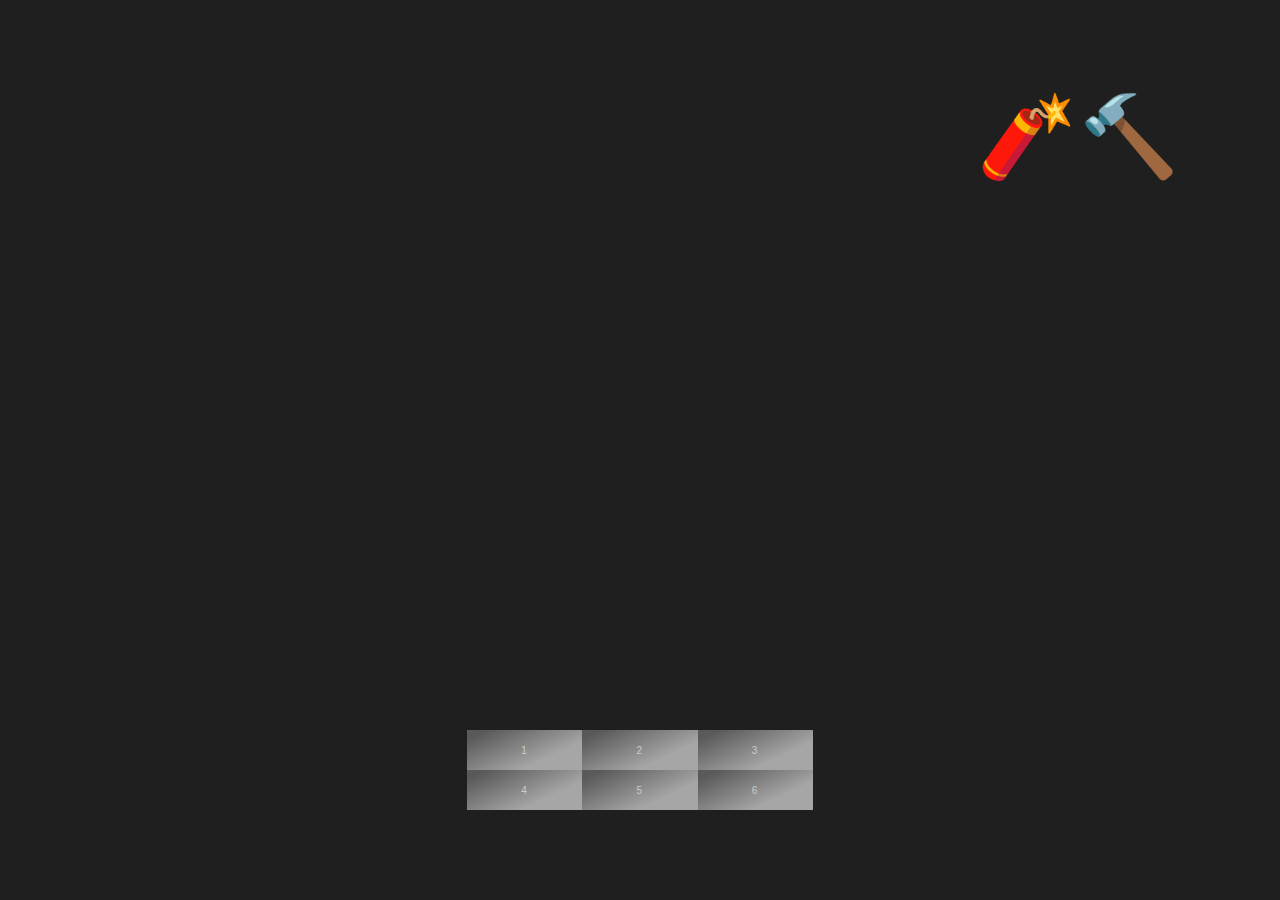
<file: build-brick-and-break.html>
<!DOCTYPE html>
<html>
<head>
  <title>Build brick and break</title>
  <meta http-equiv="Content-Type" content="text/html; charset=utf-8" />
  <link id="fav" rel="shortcut icon" type="image/x-icon" href="data:image/x-icon;,">
  <link rel="stylesheet" type="text/css" href="./build-brick-and-break.data.css">
</head>
<body>
  <script type="module">
    import { build, repair, destroy } from './build-brick-and-break.js'
    build(54)
    const body = document.querySelector('body')
    const tools = document.createElement('section')
    tools.id = 'tools'
    body.append(tools)
    const dynamite = document.createElement('span')
    dynamite.id = 'dynamite'
    dynamite.textContent = '🧨'
    dynamite.addEventListener('click', destroy)
    const hammer = document.createElement('span')
    hammer.id = 'hammer'
    hammer.textContent = '🔨'
    hammer.addEventListener('click', () => repair(...reparations))
    tools.append(dynamite, hammer)
    const random = (min, max) => {
      min = Math.ceil(min)
      max = Math.floor(max)
      return Math.floor(Math.random() * (max - min + 1)) + min
    }
    const randomBricks = [...Array(15).keys()].map((e) => `brick-${random(1, 54)}`)
    const reparations = [...new Set(['brick-26', ...randomBricks])]
    body.dataset.reparations = reparations
  </script>
</body>
</html>
</file>
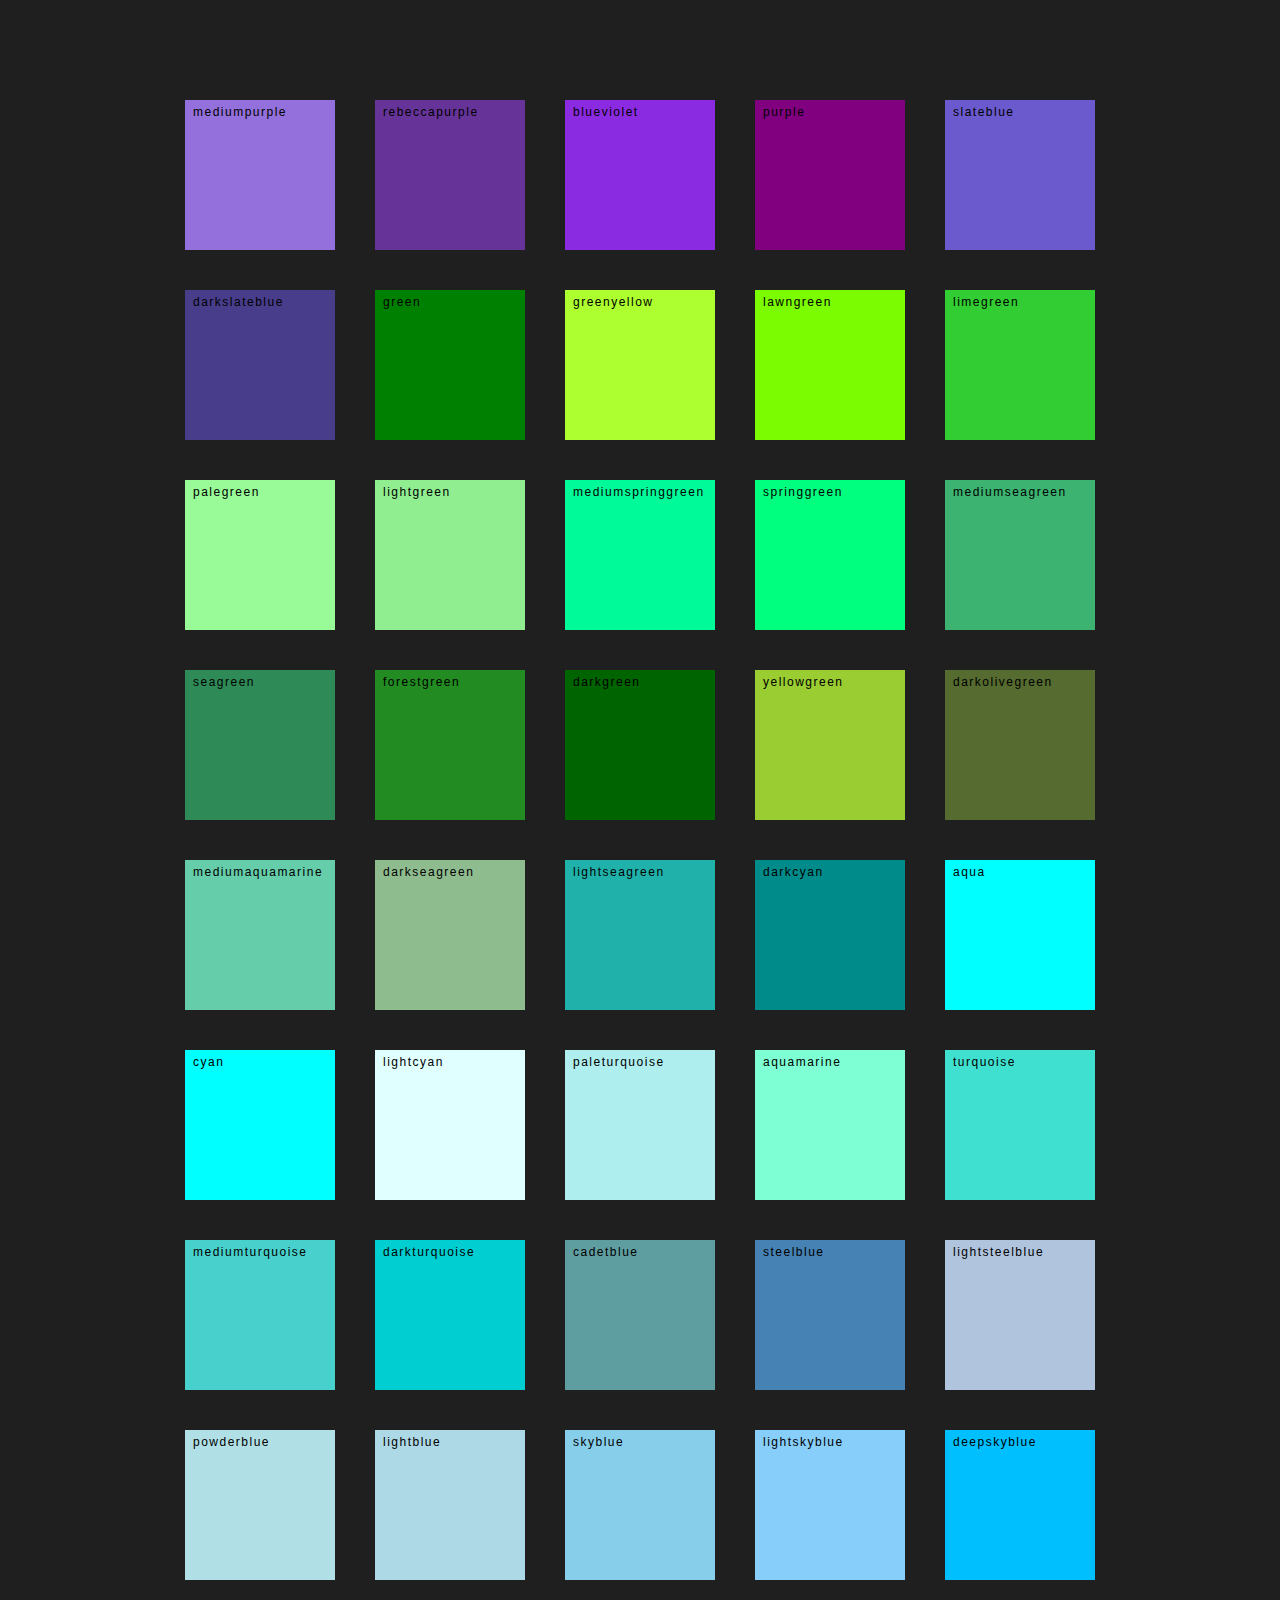
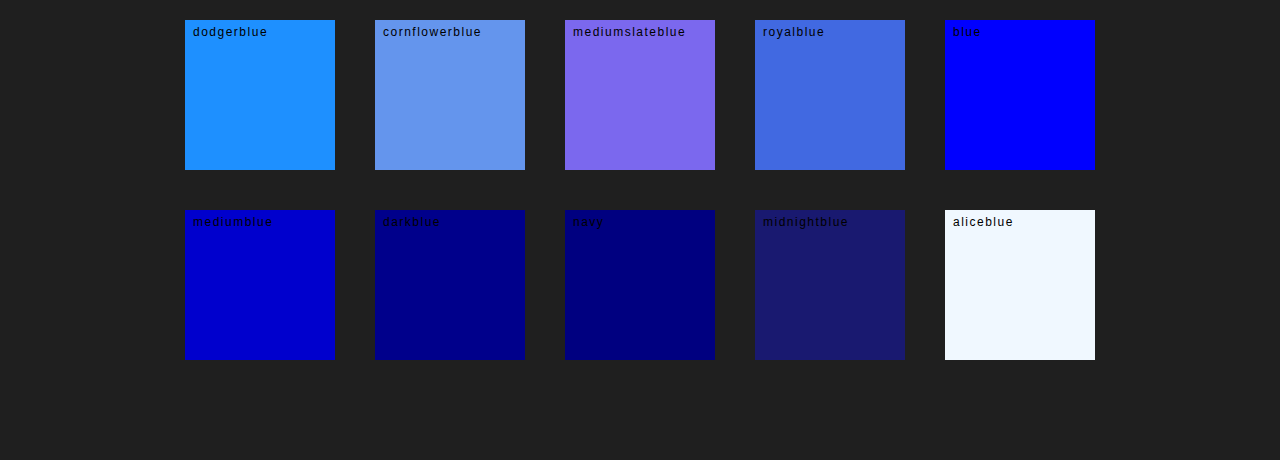
<file: fifty-shades-of-cold.html>
<!DOCTYPE html>
<html>
<head>
  <title>Fifty shades of cold</title>
  <meta http-equiv="Content-Type" content="text/html; charset=utf-8" />
  <link id="fav" rel="shortcut icon" type="image/x-icon" href="data:image/x-icon;,">
  <link rel="stylesheet" type="text/css" href="./fifty-shades-of-cold.data.css">
</head>
<body>
  <script type="module">
    import { generateClasses, generateColdShades, choseShade } from './fifty-shades-of-cold.js'
    generateClasses()
    generateColdShades()
    const divs = [...document.querySelectorAll('div')]
    divs.map((d) => {
      d.addEventListener('click', () => choseShade(d.textContent))
    })
  </script>
</body>
</html>
</file>
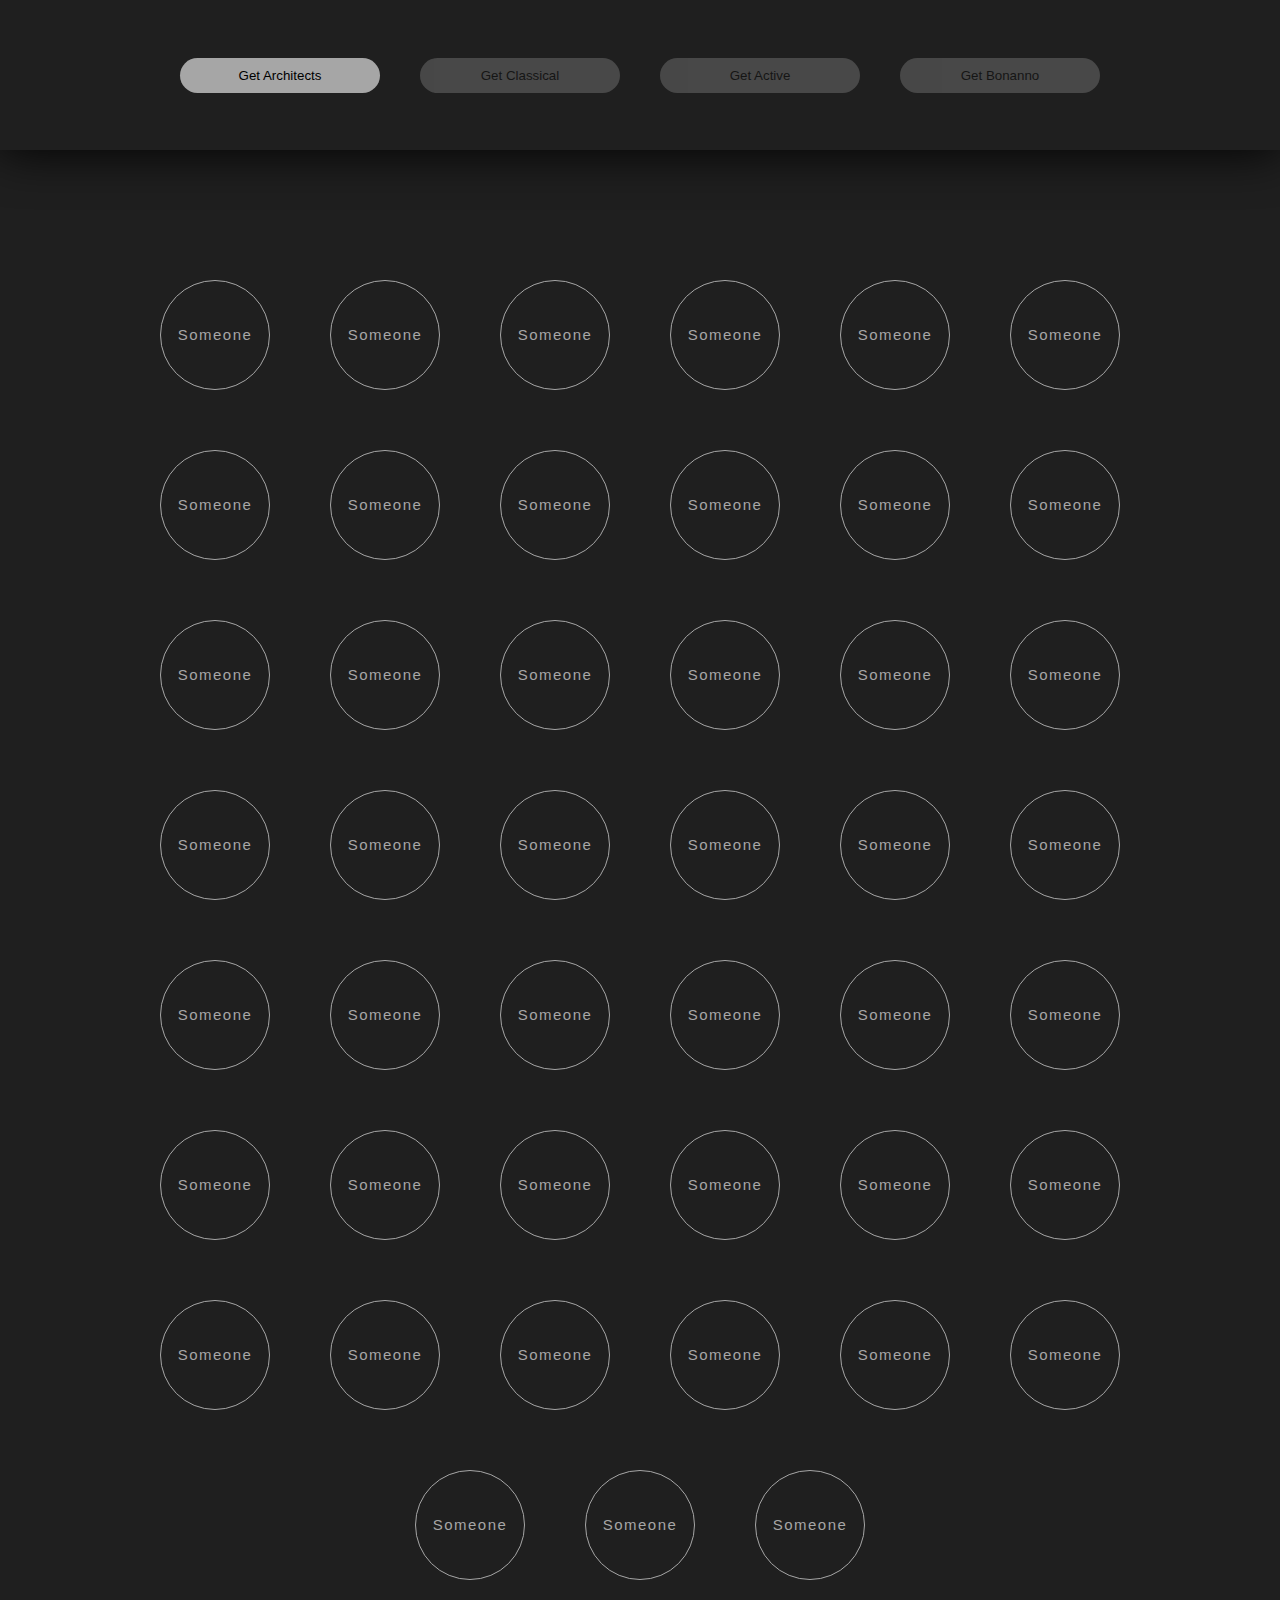
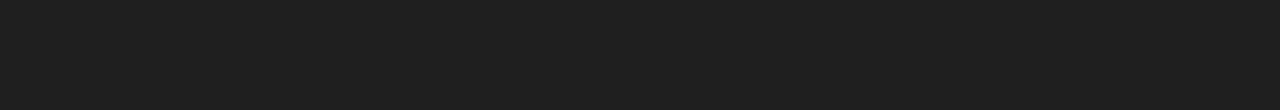
<file: get-them-all.html>
<!DOCTYPE html>
<html>
<head>
  <title>Get them all</title>
  <meta http-equiv="Content-Type" content="text/html; charset=utf-8" />
  <link id="fav" rel="shortcut icon" type="image/x-icon" href="data:image/x-icon;,">
  <link rel="stylesheet" type="text/css" href="./get-them-all.data.css">
</head>
<body>
  <script type="module">
    import { people } from './get-them-all.data.js'
    import {
      getBonannoPisano,
      getActive,
      getArchitects,
      getClassical,
    } from './get-them-all.js'
    const body = document.querySelector('body')
    const shuffle = (array) => {
      const test = array.length - 1
      for (let i = test; i > 0; i--) {
        const j = Math.floor(Math.random() * i)
        const temp = array[i]
        array[i] = array[j]
        array[j] = temp
      }
      return array
    }
    shuffle(people).map(({ id, classe, address, plans, tag, active }) => {
      const people = document.createElement(tag)
      people.id = id
      people.textContent = 'Someone'
      people.className = `${classe} ${active ? 'active' : ''}`
      body.append(people)
    })
    const buttonsContainer = document.createElement('div')
    buttonsContainer.id = 'buttons'
    body.append(buttonsContainer)
    const buttons = [
      { name: 'Architect', action: getArchitects },
      { name: 'Classical', action: getClassical },
      { name: 'Active', action: getActive },
      { name: 'Bonanno', action: getBonannoPisano },
    ]
    buttons.forEach(({ name, action }, i) => {
      const btn = document.createElement('button')
      btn.id = `btn${name}`
      btn.textContent = `Get ${name}${i === 0 ? 's' : ''}`
      if (i > 0) {
        btn.className = 'disabled'
      }
      btn.addEventListener('click', () => {
        const [targetted, others] = action()
        if (name === 'Bonanno') {
          targetted.textContent = targetted.id.replace('P', ' P')
          targetted.classList.add('found')
        } else {
          targetted.forEach((t) => {
            t.textContent = name
          })
        }
        others.forEach((o) => {
          o.style.opacity = 0.2
        })
        btn.className = 'disabled'
        const last = i + 1 === buttons.length
        if (last) return
        const next = document.getElementById(`btn${buttons[i + 1].name}`)
        next.classList.remove('disabled')
      })
      buttonsContainer.append(btn)
    })
  </script>
</body>
</html>
</file>
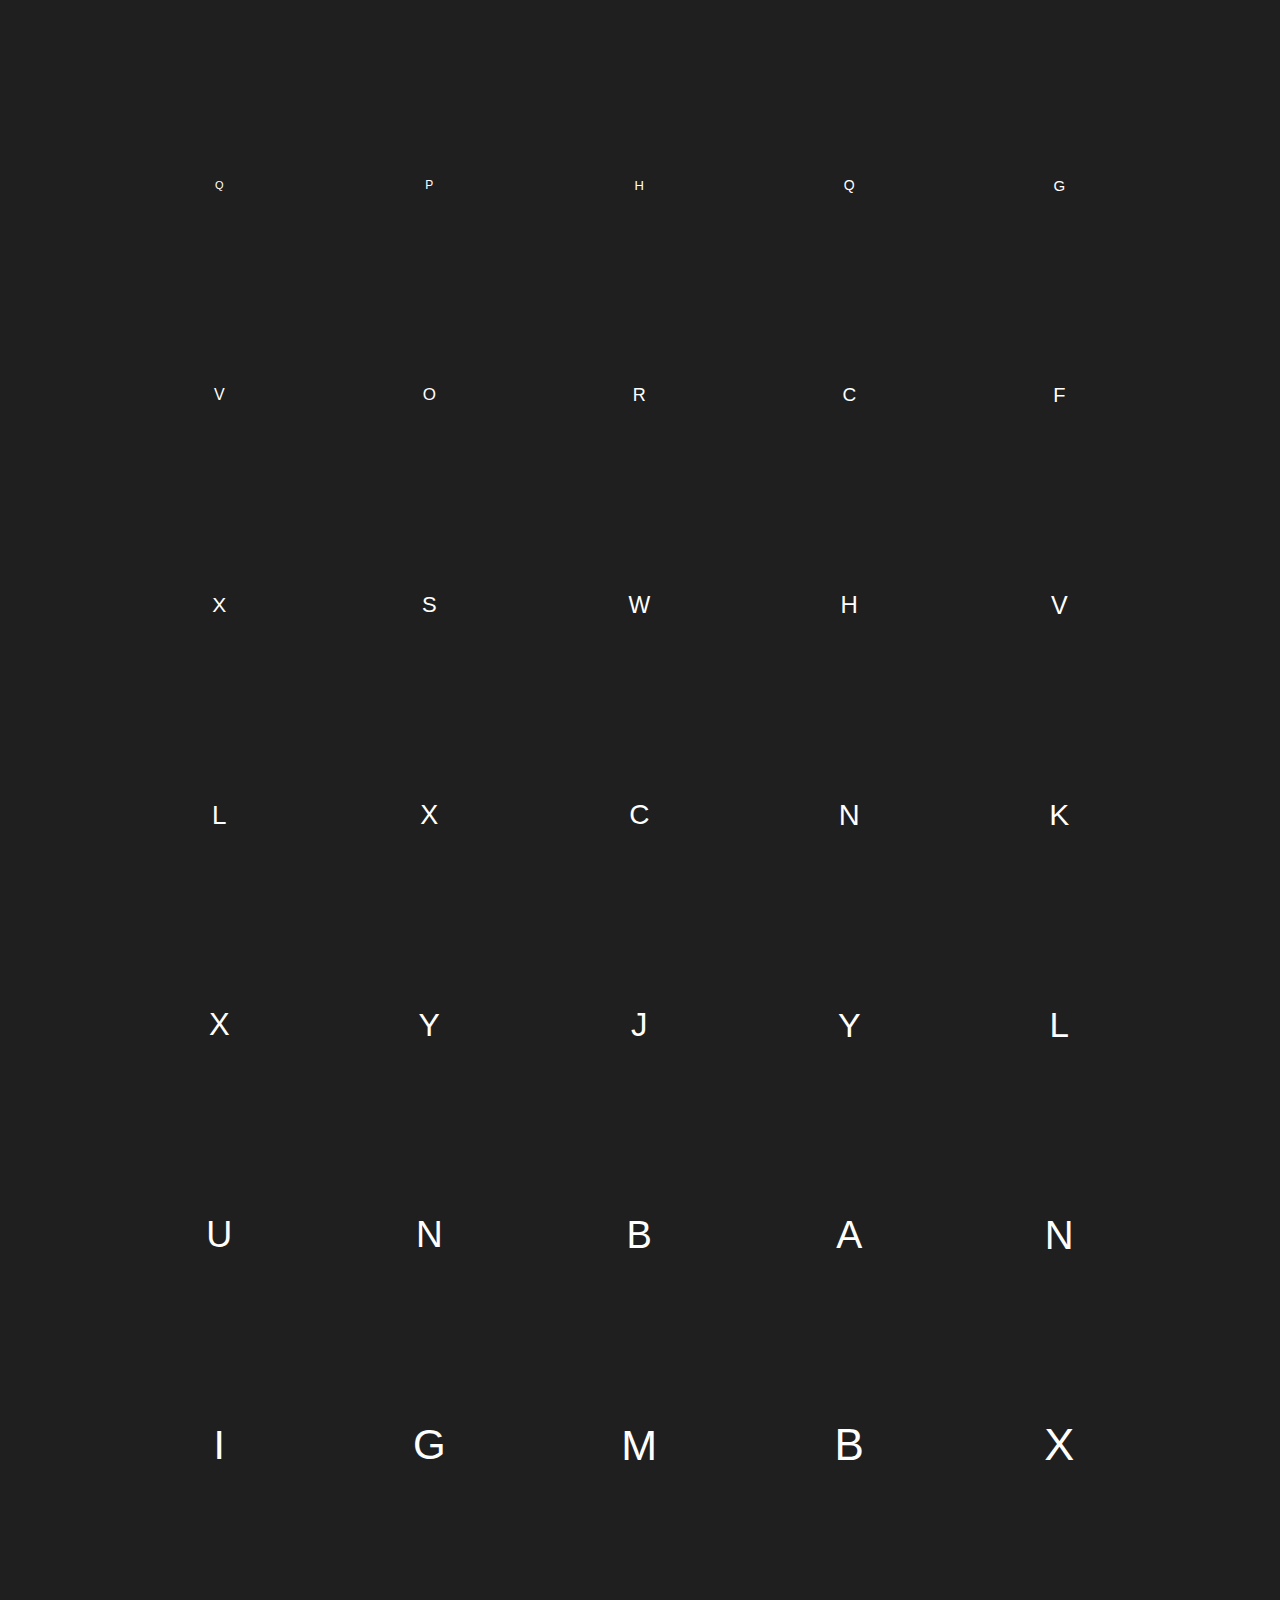
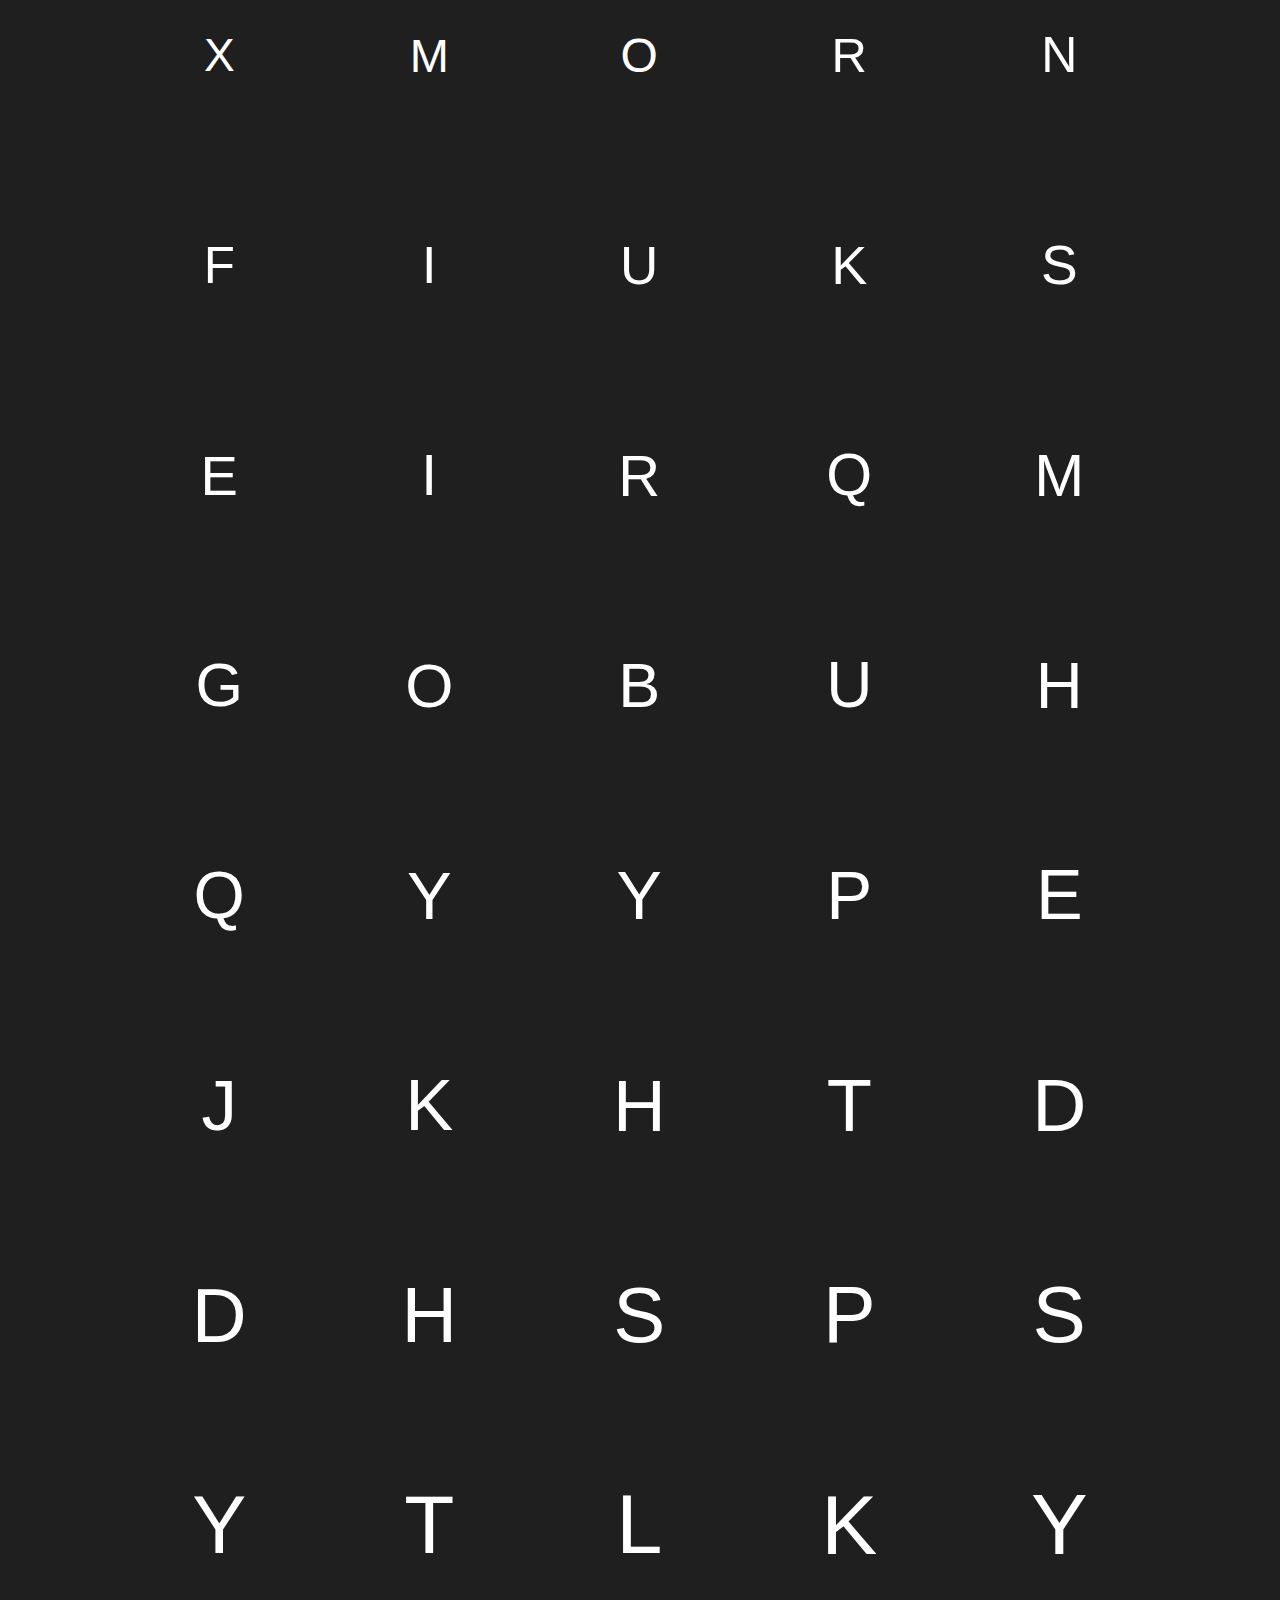
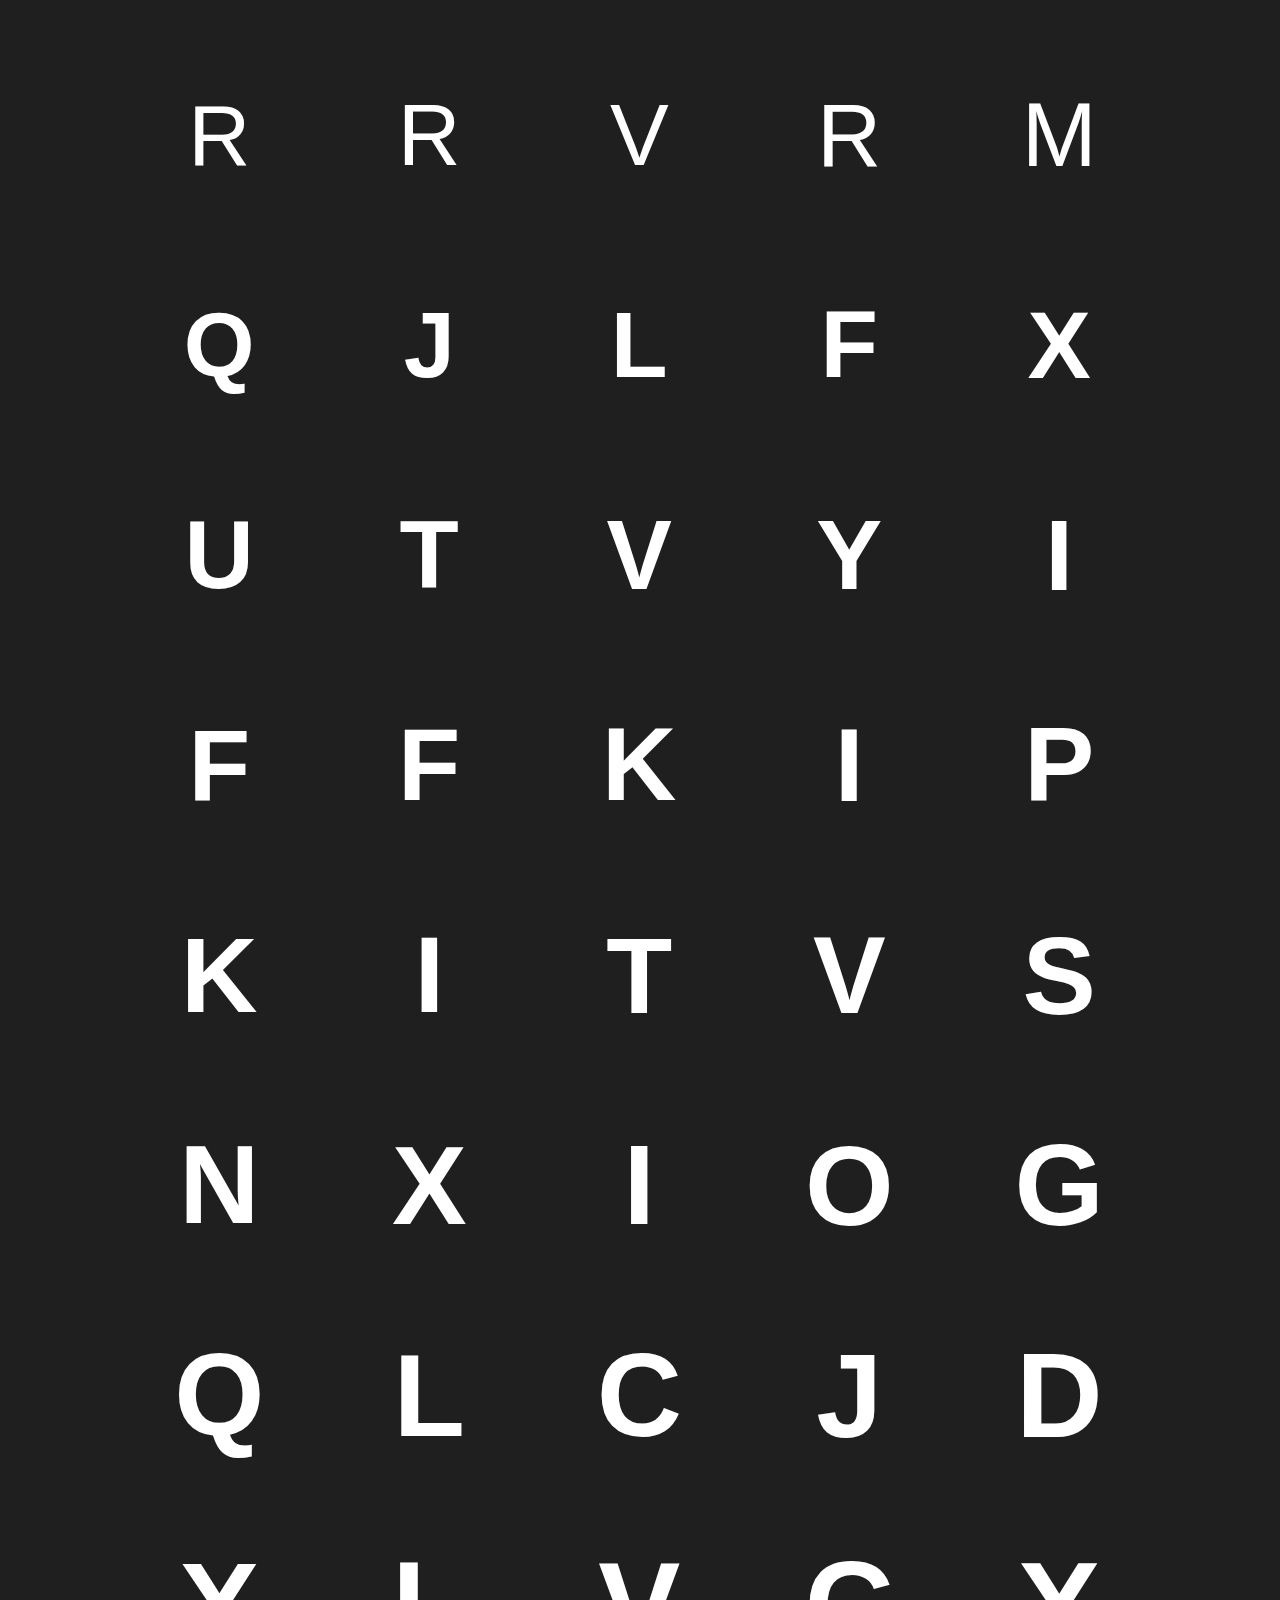
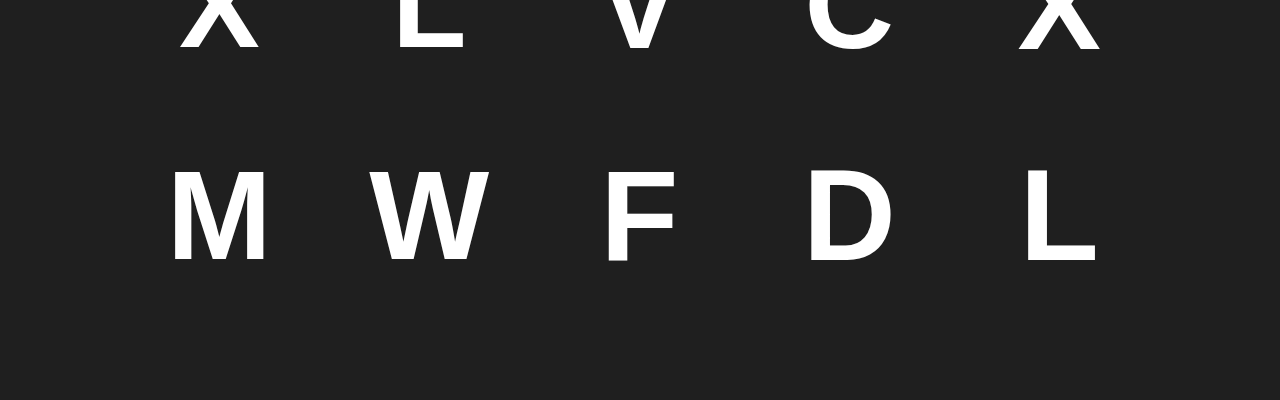
<file: harder-bigger-bolder-stronger.html>
<!DOCTYPE html>
<html>
<head>
  <title>Harder, bigger, bolder, stronger</title>
  <meta http-equiv="Content-Type" content="text/html; charset=utf-8" />
  <link id="fav" rel="shortcut icon" type="image/x-icon" href="data:image/x-icon;,">
  <link rel="stylesheet" type="text/css" href="./harder-bigger-bolder-stronger.data.css">
</head>
<body>
  <script type="module">
    import { generateLetters } from './harder-bigger-bolder-stronger.js'
    generateLetters()
  </script>
</body>
</html>
</file>
<file: build-brick-and-break.data.css>
:root {
    --background: hsl(0, 0%, 12%);
    --text: hsl(0, 0%, 80%);
    --clear: hsl(0, 0%, 65%);
    --disabled: hsl(0, 0%, 35%);
    --purple: #bb73e6;
  }
  * {
    margin: 0;
    padding: 0;
    box-sizing: border-box;
  }
  body {
    font-family: sans-serif;
    letter-spacing: 1.5px;
    background: var(--background);
    display: flex;
    flex-wrap: wrap;
    align-content: flex-end;
    height: 100vh;
    color: var(--text);
    padding: 10vh 36.5vw;
  }
  div {
    text-align: center;
    font-size: 10px;
    width: 9vw;
    display: inline-flex;
    justify-content: center;
    align-items: center;
    height: 4.44vh;
    background: linear-gradient(-25deg, var(--clear) 30%, var(--disabled) 90%);
  }
  #tools {
    position: fixed;
    right: 100px;
    font-size: 80px;
    cursor: pointer;
    user-select: none;
  }
  [data-repaired='true'] {
    color: hsl(275, 100%, 50%);
  }
  [data-repaired='true']:after {
    content: '-repaired';
  }
  [data-repaired='in progress'] {
    color: black;
  }
  [data-repaired='in progress']:after {
    content: '-in progress';
  }
</file>
<file: fifty-shades-of-cold.data.css>
:root {
    --background: hsl(0, 0%, 12%);
    --text: hsl(0, 0%, 80%);
    --clear: hsl(0, 0%, 65%);
    --disabled: hsl(0, 0%, 35%);
    --purple: #bb73e6;
  }
  * {
    margin: 0;
    padding: 0;
    box-sizing: border-box;
  }
  body {
    font-family: sans-serif;
    letter-spacing: 1.5px;
    background: var(--background);
    display: flex;
    flex-wrap: wrap;
    justify-content: center;
    align-content: center;
    width: 100vw;
    padding: 5rem;
    font-size: 12px;
  }
  div {
    cursor: pointer;
    width: 150px;
    height: 150px;
    margin: 20px;
    padding: 5px 8px;
  }
</file>
<file: get-them-all.data.css>
:root {
    --background: hsl(0, 0%, 12%);
    --text: hsl(0, 0%, 80%);
    --clear: hsl(0, 0%, 65%);
    --disabled: hsl(0, 0%, 35%);
    --purple: #bb73e6;
  }
  * {
    margin: 0;
    padding: 0;
    box-sizing: border-box;
  }
  body {
    font-family: sans-serif;
    letter-spacing: 1.5px;
    background: var(--background);
    display: flex;
    flex-wrap: wrap;
    padding: 100px;
    justify-content: center;
    align-items: center;
    font-size: 15px;
    margin-top: 150px;
  }
  button {
    outline: none;
    border: none;
  }
  #buttons {
    position: fixed;
    display: flex;
    justify-content: center;
    align-items: center;
    width: 100%;
    top: 0;
    height: 150px;
    background: var(--background);
    box-shadow: 0 0 50px black;
  }
  #buttons * {
    margin: 0 20px;
    padding: 10px 20px;
    background: var(--clear);
    border-radius: 20px;
    cursor: pointer;
    user-select: none;
    width: 200px;
    text-align: center;
  }
  .disabled {
    pointer-events: none;
    opacity: 0.3;
  }
  a,
  span {
    min-width: 110px;
    min-height: 110px;
    width: 5vw;
    height: 5vw;
    border-radius: 50%;
    display: flex;
    align-items: center;
    justify-content: center;
    flex-direction: column;
    text-align: center;
    border: solid 1px var(--clear);
    line-height: 22px;
    padding: 10px;
    color: var(--clear);
    margin: 30px;
  }
  .found {
    box-shadow: 8px 8px 15px rgba(0, 0, 0, 0.6),
      -10px -10px 15px rgba(255, 255, 255, 0.074);
    border: none;
    background: var(--purple);
    color: var(--background);
  }
</file>
<file: harder-bigger-bolder-stronger.data.css>
:root {
    --background: hsl(0, 0%, 12%);
    --text: hsl(0, 0%, 80%);
    --clear: hsl(0, 0%, 65%);
    --disabled: hsl(0, 0%, 35%);
    --purple: #bb73e6;
  }
  * {
    margin: 0;
    padding: 0;
    box-sizing: border-box;
  }
  body {
    font-family: sans-serif;
    letter-spacing: 1.5px;
    background: var(--background);
    display: flex;
    flex-wrap: wrap;
    justify-content: center;
    align-content: center;
    width: 100vw;
    padding: 5rem;
    font-size: 12px;
  }
  div {
    display: flex;
    justify-content: center;
    align-items: center;
    margin: 5px;
    width: 200px;
    height: 200px;
    color: white;
  }
</file>
